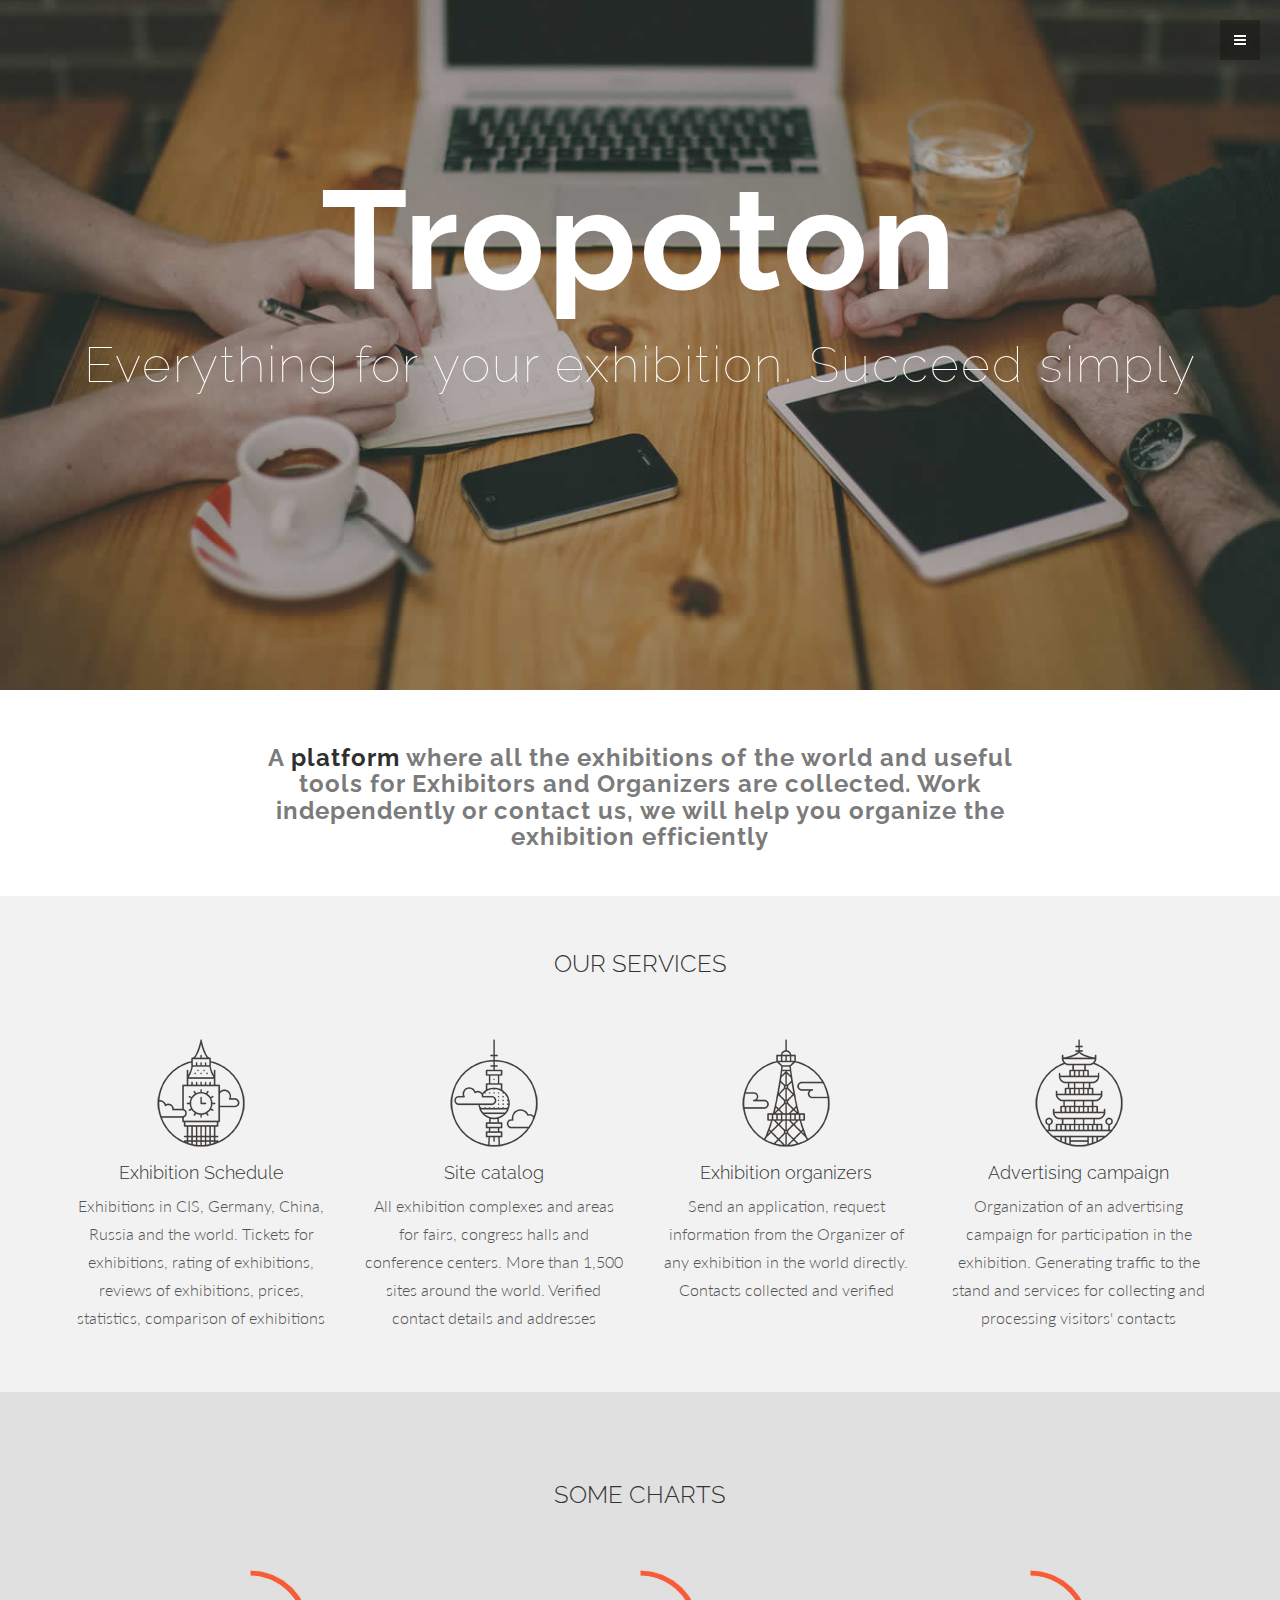
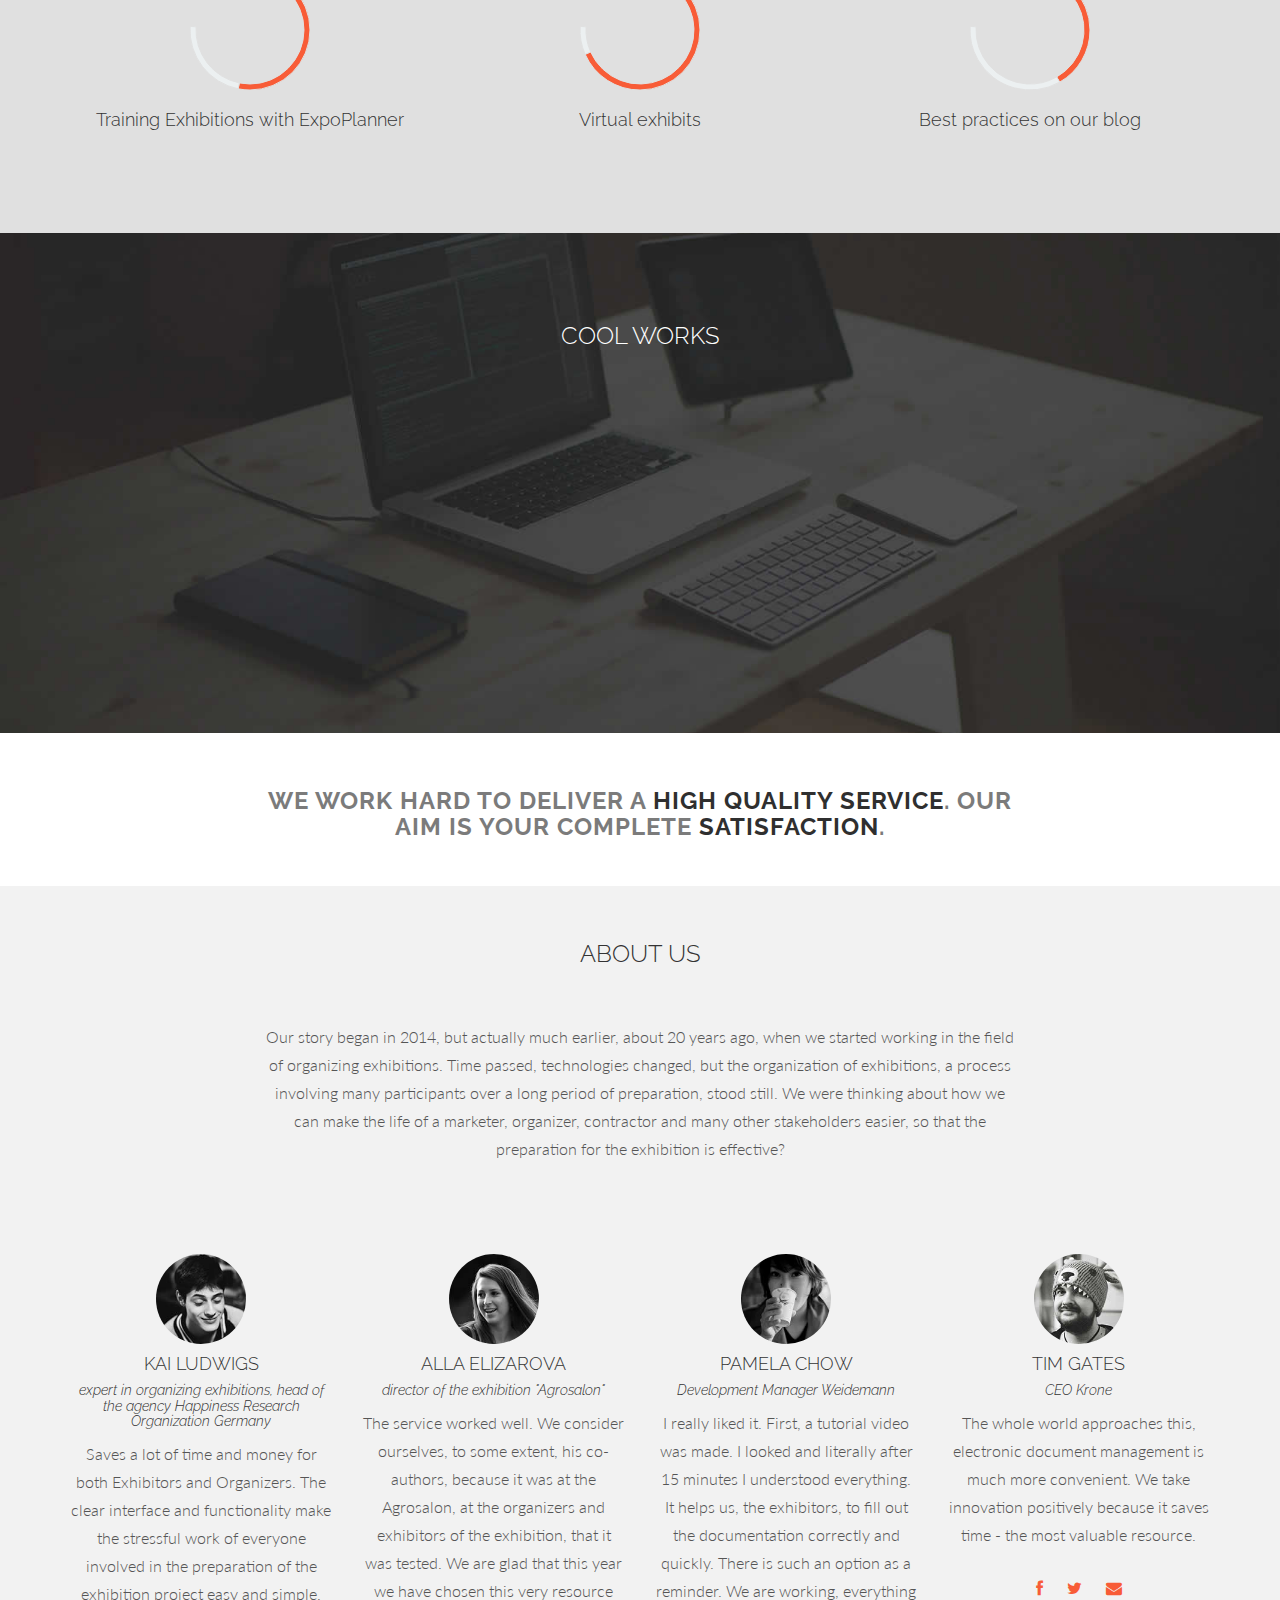
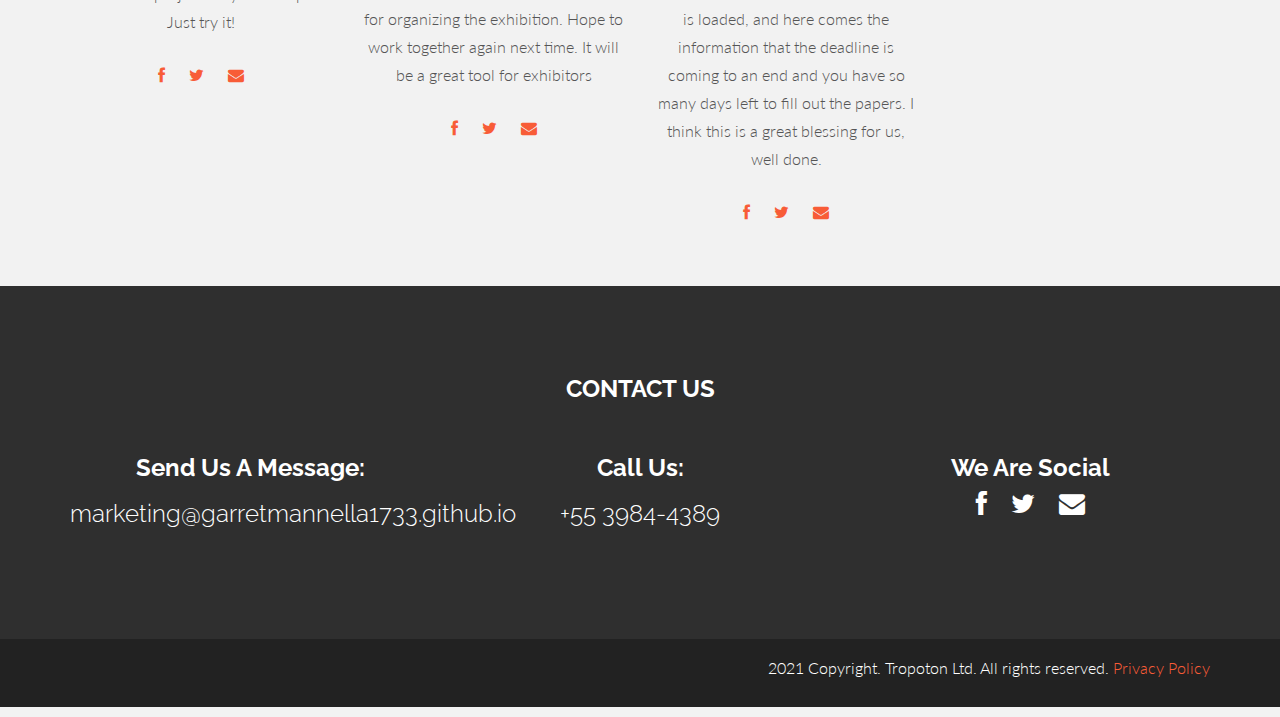
<file: index.html>
<!DOCTYPE html>
<html lang="en">
  <head>
    <meta charset="utf-8">
    <meta name="viewport" content="width=device-width, initial-scale=1.0">
    <meta name="description" content="">
    <meta name="author" content="">
    <link rel="shortcut icon" href="favicon.png">

    <title>Tropoton</title>

    
    <link href="bootstrap.css" rel="stylesheet">

    
    <link href="main.css" rel="stylesheet">
	<link rel="stylesheet" href="font-awesome.min.css">

    <script src="jquery.min.js"></script>
	<script src="Chart.js"></script>
	<script src="modernizr.custom.js"></script>
	

	
    <link href='https://fonts.googleapis.com/css?family=Lato:300,400,700,300italic,400italic' rel='stylesheet' type='text/css'>
    <link href='https://fonts.googleapis.com/css?family=Raleway:400,300,700' rel='stylesheet' type='text/css'>
    <script src="jquery-3.4.1.js"></script>
  </head>

  <body data-spy="scroll" data-offset="0" data-target="#theMenu">
		
	
	<nav class="menu" id="theMenu">
		<div class="menu-wrap">
			<h1 class="logo"><a href="index.html#home">Tropoton</a></h1>
			<i class="icon-remove menu-close"></i>
			<a href="#home" class="smoothScroll">Home</a>
			<a href="#services" class="smoothScroll">Services</a>
			<a href="#portfolio" class="smoothScroll">Portfolio</a>
			<a href="#about" class="smoothScroll">About</a>
			<a href="#contact" class="smoothScroll">Contact</a>
			<a href="#"><i class="icon-facebook"></i></a>
			<a href="#"><i class="icon-twitter"></i></a>
			<a href="#"><i class="icon-dribbble"></i></a>
			<a href="#"><i class="icon-envelope"></i></a>
		</div>
		
		
		<div id="menuToggle"><i class="icon-reorder"></i></div>
	</nav>


	
	<script src="[data-uri]"></script>
	<section id="home" name="home"></section>
	<div id="headerwrap">
		<div class="container">
			<br>
			<h1>Tropoton</h1>
			<h2>Everything for your exhibition. Succeed simply</h2>
			<div class="row">
				<br>
				<br>
				<br>
				<div class="col-lg-6 col-lg-offset-3">
				</div>
			</div>
		</div>
	</div>
	
	
	
	<div id="w">
		<div class="container">
			<div class="row">
				<div class="col-lg-8 col-lg-offset-2">
				<h3>A <bold>platform</bold> where all the exhibitions of the world and useful tools for Exhibitors and Organizers are collected. Work independently or contact us, we will help you organize the exhibition efficiently
				</h3>
				</div>
			</div>
		</div>
	</div>
	
	
	<section id="services" name="services"></section>
	<div id="g">
		<div class="container">
			<div class="row">
				<h3>OUR SERVICES</h3>
				<br>
				<br>
				<div class="col-lg-3">
					<img src="s1.png">
					<h4>Exhibition Schedule</h4>
					<p>Exhibitions in CIS, Germany, China, Russia and the world. Tickets for exhibitions, rating of exhibitions, reviews of exhibitions, prices, statistics, comparison of exhibitions</p>
				</div>
				<div class="col-lg-3">
					<img src="s2.png">
					<h4>Site catalog</h4>
					<p>All exhibition complexes and areas for fairs,
						congress halls and conference centers.
						More than 1,500 sites around the world. Verified contact details and addresses</p>
				</div>
				<div class="col-lg-3">
					<img src="s3.png">
					<h4>Exhibition organizers</h4>
					<p>Send an application, request information from the Organizer of any exhibition in the world directly. Contacts collected and verified</p>
				</div>
				<div class="col-lg-3">
					<img src="s4.png">
					<h4>Advertising campaign</h4>
					<p>Organization of an advertising campaign for participation in the exhibition. Generating traffic to the stand and services for collecting and processing visitors' contacts</p>
				</div>
			</div>
		</div>
	</div>
	
	
	<div id="dg">
		<div class="container">
			<div class="row">
				<h3>SOME CHARTS</h3>
				<br>
				<br>
				<div class="col-lg-4">
					<canvas id="javascript" height="130" width="130"></canvas>
					<br>
					<h4>Training
						Exhibitions
						with ExpoPlanner</h4>
					<br>
					<script>
						var doughnutData = [
								{
									value: 70,
									color:"#f85c37"
								},
								{
									value : 30,
									color : "#ecf0f1"
								}
							];
							var myDoughnut = new Chart(document.getElementById("javascript").getContext("2d")).Doughnut(doughnutData);
					</script>

				</div>
				<div class="col-lg-4">
					<canvas id="bootstrap" height="130" width="130"></canvas>
					<br>
					<h4>Virtual exhibits</h4>
					<br>
					<script>
						var doughnutData = [
								{
									value: 90,
									color:"#f85c37"
								},
								{
									value : 10,
									color : "#ecf0f1"
								}
							];
							var myDoughnut = new Chart(document.getElementById("bootstrap").getContext("2d")).Doughnut(doughnutData);
					</script>
				</div>
				<div class="col-lg-4">
					<canvas id="wordpress" height="130" width="130"></canvas>
					<br>
					<h4>Best practices on our blog</h4>
					<br>
					<script>
						var doughnutData = [
								{
									value: 55,
									color:"#f85c37"
								},
								{
									value : 45,
									color : "#ecf0f1"
								}
							];
							var myDoughnut = new Chart(document.getElementById("wordpress").getContext("2d")).Doughnut(doughnutData);
					</script>
				</div>
			
			</div>	
		</div>
	</div>
	
	<section id="portfolio" name="portfolio"></section>
	<div id="portfoliowrap">
		<div class="container">
			<div class="row">
				<h3>COOL WORKS</h3>
				<br>
				<br>
				<!--<div class="col-lg-4 port-space">
					<a href="item.html"><img src="work1.png"></a>
				</div>
				<div class="col-lg-4 port-space">
					<a href="item.html"><img src="work2.png"></a>
				</div>
				<div class="col-lg-4 port-space">
					<a href="item.html"><img src="work3.png"></a>
				</div>-->				
			</div>	
		</div>
	</div>
	
	
	<div id="w">
		<div class="container">
			<div class="row">
				<div class="col-lg-8 col-lg-offset-2">
				<h3>WE WORK HARD TO DELIVER A <bold>HIGH QUALITY SERVICE</bold>. OUR AIM IS YOUR COMPLETE <bold>SATISFACTION</bold>.
				</h3>
				</div>
			</div>
		</div>
	</div>
	
	
	<section id="about" name="about"></section>
	<div id="g">
		<div class="container">
			<div class="row">
				<h3>ABOUT US</h3>
				<br>
				<br>
				<div class="col-lg-2"></div>
				<div class="col-lg-8">
				<p>Our story began in 2014, but actually much earlier, about 20 years ago, when we started working in the field of organizing exhibitions. Time passed, technologies changed, but the organization of exhibitions, a process involving many participants over a long period of preparation, stood still. We were thinking about how we can make the life of a marketer, organizer, contractor and many other stakeholders easier, so that the preparation for the exhibition is effective?</p>
				<br>
				<br>
				</div>
				<div class="col-lg-2"></div>
				<div class="col-lg-3 team">
					<img class="img-circle" src="team02.jpg" height="90" width="90">
					<h4>KAI LUDWIGS</h4>
					<h5><i>expert in organizing exhibitions, head of the agency Happiness Research Organization Germany</i></h5>
					<p>Saves a lot of time and money for both Exhibitors and Organizers. The clear interface and functionality make the stressful work of everyone involved in the preparation of the exhibition project easy and simple. Just try it!</p>
					<p>
						<a href="index.html#"><i class="icon-facebook"></i></a>
						<a href="index.html#"><i class="icon-twitter"></i></a>
						<a href="index.html#"><i class="icon-envelope"></i></a>

					</p>
				</div>

				<div class="col-lg-3 team">
					<img class="img-circle" src="team01.jpg" height="90" width="90">
					<h4>ALLA ELIZAROVA</h4>
					<h5><i>director of the exhibition "Agrosalon"</i></h5>
					<p>The service worked well. We consider ourselves, to some extent, his co-authors, because it was at the Agrosalon, at the organizers and exhibitors of the exhibition, that it was tested. We are glad that this year we have chosen this very resource for organizing the exhibition. Hope to work together again next time. It will be a great tool for exhibitors</p>
					<p>
						<a href="index.html#"><i class="icon-facebook"></i></a>
						<a href="index.html#"><i class="icon-twitter"></i></a>
						<a href="index.html#"><i class="icon-envelope"></i></a>

					</p>
				</div>

				<div class="col-lg-3 team">
					<img class="img-circle" src="team03.jpg" height="90" width="90">
					<h4>PAMELA CHOW</h4>
					<h5><i>Development Manager Weidemann</i></h5>
					<p>I really liked it. First, a tutorial video was made. I looked and literally after 15 minutes I understood everything. It helps us, the exhibitors, to fill out the documentation correctly and quickly. There is such an option as a reminder. We are working, everything is loaded, and here comes the information that the deadline is coming to an end and you have so many days left to fill out the papers. I think this is a great blessing for us, well done.</p>
					<p>
						<a href="index.html#"><i class="icon-facebook"></i></a>
						<a href="index.html#"><i class="icon-twitter"></i></a>
						<a href="index.html#"><i class="icon-envelope"></i></a>

					</p>
				</div>

				<div class="col-lg-3 team">
					<img class="img-circle" src="team04.jpg" height="90" width="90">
					<h4>TIM GATES</h4>
					<h5><i>CEO Krone</i></h5>
					<p>The whole world approaches this, electronic document management is much more convenient. We take innovation positively because it saves time - the most valuable resource.</p>
					<p>
						<a href="index.html#"><i class="icon-facebook"></i></a>
						<a href="index.html#"><i class="icon-twitter"></i></a>
						<a href="index.html#"><i class="icon-envelope"></i></a>

					</p>
				</div>
			</div>
		</div>
	</div>
	
	
	<section id="contact" name="contact"></section>
	<div id="f">
		<div class="container">
			<div class="row">
					<h3><b>CONTACT US</b></h3>
					<br>
					<div class="col-lg-4">
						<h3><b>Send Us A Message:</b></h3>
						<h3>marketing@garretmannella1733.github.io</h3>
						<br>
					</div>
					
					<div class="col-lg-4">	
						<h3><b>Call Us:</b></h3>
						<h3>+55 3984-4389</h3>
						<br>
					</div>
					
					<div class="col-lg-4">
						<h3><b>We Are Social</b></h3>
						<p>
							<a href="index.html#"><i class="icon-facebook"></i></a>
							<a href="index.html#"><i class="icon-twitter"></i></a>
							<a href="index.html#"><i class="icon-envelope"></i></a>
						</p>
						<br>
					</div>
				</div>
			</div>
		</div>
	</div>
	
	<div id="c">
		<div class="container">
			<p>2021 Copyright. Tropoton Ltd. All rights reserved. <a href="policy.html" class="link">Privacy Policy</a></p>
		
		</div>
	</div>
	
	

    
    
	<script src="classie.js"></script>
    <script src="bootstrap.min.js"></script>
    <script src="smoothscroll.js"></script>
	<script src="main.js"></script>
</body>
</html>
</file>
<file: main.css>
body {
  background-color: #f2f2f2;
    font-family: "Lato";
    font-weight: 300;
    font-size: 16px;
    color: #555;

    -webkit-font-smoothing: antialiased;
    -webkit-overflow-scrolling: touch;
}


h1, h2, h3, h4, h5, h6 {
    font-family: "Raleway";
    font-weight: 300;
    color: #333;
}



p {
    line-height: 28px;
    margin-bottom: 25px;
}

.centered {
    text-align: center;
}


a {
    color: #f85c37;
    word-wrap: break-word;

    -webkit-transition: color 0.1s ease-in, background 0.1s ease-in;
    -moz-transition: color 0.1s ease-in, background 0.1s ease-in;
    -ms-transition: color 0.1s ease-in, background 0.1s ease-in;
    -o-transition: color 0.1s ease-in, background 0.1s ease-in;
    transition: color 0.1s ease-in, background 0.1s ease-in;
}

a:hover,
a:focus {
    color: #7b7b7b;
    text-decoration: none;
    outline: 0;
}

a:before,
a:after {
    -webkit-transition: color 0.1s ease-in, background 0.1s ease-in;
    -moz-transition: color 0.1s ease-in, background 0.1s ease-in;
    -ms-transition: color 0.1s ease-in, background 0.1s ease-in;
    -o-transition: color 0.1s ease-in, background 0.1s ease-in;
    transition: color 0.1s ease-in, background 0.1s ease-in;
}

 hr {
    display: block;
    height: 1px;
    border: 0;
    border-top: 1px solid #ccc;
    margin: 1em 0;
    padding: 0;
}




#headerwrap {
	background: url(header-bg.jpg) no-repeat center top;
	margin-top: -10px;
	padding-top:20px;
	text-align:center;
	background-attachment: relative;
	background-position: center center;
	min-height: 700px;
	width: 100%;
	
    -webkit-background-size: 100%;
    -moz-background-size: 100%;
    -o-background-size: 100%;
    background-size: 100%;

    -webkit-background-size: cover;
    -moz-background-size: cover;
    -o-background-size: cover;
    background-size: cover;
}

#headerwrap h1 {
	margin-top: 130px;
	color: white;
	font-size: 140px;
	font-weight: 700;
	letter-spacing: 3px;
}

#headerwrap h2 {
	color: white;
	font-size: 50px;
	font-weight: 100;
	letter-spacing: 2px;
}


#portfoliowrap {
	background: url(portfolio-bg.jpg) no-repeat center top;
	margin-top: 0px;
	padding-top:70px;
	text-align:center;
	background-attachment: relative;
	background-position: center center;
	min-height: 500px;
	width: 100%;
	
    -webkit-background-size: 100%;
    -moz-background-size: 100%;
    -o-background-size: 100%;
    background-size: 100%;

    -webkit-background-size: cover;
    -moz-background-size: cover;
    -o-background-size: cover;
    background-size: cover;
}


#portfoliowrap h3 {
	color: #ffffff;
}

.port-space {
	padding-bottom: 20px;
}




#w {
	background: #ffffff;
	padding-top: 35px;
	padding-bottom: 35px;
	text-align: center;
}

#w h3 {
	font-weight: 700;
	color: #7b7b7b;
	letter-spacing: 1px;
}

#w bold {
	color: #2f2f2f;
}




#g {
	background: #f2f2f2;
	padding-top: 35px;
	padding-bottom: 35px;
	text-align: center;
}


#dg {
	background: #e0e0e0;
	padding-top: 70px;
	padding-bottom: 70px;
	text-align: center;
}



#f {
	background: #2f2f2f;
	padding-top: 70px;
	padding-bottom: 70px;
	text-align: center
}

#f h3 {
	color: white;	
}

#f i {
	font-size: 26px;
	color: white;
	padding-left: 10px;
	padding-right: 10px;
}



#c {
	background: #222222;
	padding-top: 15px;
	text-align: right;
}

#c p {
	color: white
}




#itemwrap {
	background: url(item-bg.jpg) no-repeat center top;
	margin-top: 0px;
	padding-top:70px;
	text-align:center;
	background-attachment: relative;
	background-position: center center;
	min-height: 500px;
	width: 100%;
	
    -webkit-background-size: 100%;
    -moz-background-size: 100%;
    -o-background-size: 100%;
    background-size: 100%;

    -webkit-background-size: cover;
    -moz-background-size: cover;
    -o-background-size: cover;
    background-size: cover;
}

#itemwrap h1 {
	margin-top: 40px;
	color: white;
	font-size: 100px;
	font-weight: 700;
	letter-spacing: 3px;
}

#itemwrap h2 {
	color: white;
	font-size: 50px;
	font-weight: 100;
	letter-spacing: 2px;
}


.desc {
	text-align: left;
}

.desc-b {
	border-left: 4px solid #bababa;
}

.desc-a i {
	color: #555;
	padding-right: 8px;
}

.desc-b i {
	color: #555;
	padding-right: 8px;
}





.menu {
	position: fixed;
	right: -200px;
	width: 260px;
	height: 100%;
	top: 0;
	z-index: 10;
	text-align: left;
}

.menu.menu-open {
	right: 0px;
}

.menu-wrap {
	position: absolute;
	top: 0;
	left: 60px;
	background: #1a1a1a;
	width: 200px;
	height: 100%;
}

.menu h1.logo a {
	font-family: 'Raleway', Helvetica, Arial, sans-serif;
	font-size: 16px;
	font-weight: 800;
	letter-spacing: 0.15em;
	line-height: 40px;
	text-transform: uppercase;
	color: #ffffff;
	margin-top: 20px;
}

.menu h1.logo a:hover {
	color: #f85c37;
}

.menu img.logo {
	margin: 20px 0;
	max-width: 160px;
}

.menu a {
	margin-left: 20px;
	color: #808080;
	display: block;
	font-size: 12px;
	font-weight: 700;
	line-height: 40px;
	letter-spacing: 0.1em;
	text-transform: uppercase;
}

.menu a:hover {
	color: #ffffff;
}

.menu a:active {
	color: #ffffff;
}

.menu a > i {
	float: left;
	display: inline-block;
	vertical-align: middle; 
	text-align: left;
	width: 25px;
	font-size: 14px;
	line-height: 40px;
	margin: 25px 2px;
}

.menu-close {
	cursor: pointer;
	display: block;
	position: absolute;
	font-size: 14px;
	color: #808080;
	width: 40px;
	height: 40px;
	line-height: 40px;
	top: 20px;
	right: 5px;
	-webkit-transition: all .1s ease-in-out;
	   -moz-transition: all .1s ease-in-out;
		-ms-transition: all .1s ease-in-out;
		 -o-transition: all .1s ease-in-out;
			transition: all .1s ease-in-out;
}

.menu-close:hover {
	color: #ffffff;
	-webkit-transition: all .1s ease-in-out;
	   -moz-transition: all .1s ease-in-out;
		-ms-transition: all .1s ease-in-out;
		 -o-transition: all .1s ease-in-out;
			transition: all .1s ease-in-out;
}


.body-push {
	overflow-x: hidden;
	position: relative;
	left: 0;
}

.body-push-toright {
	left: 200px;
}

.body-push-toleft {
	left: -200px;
}

.menu,
.body-push {
	-webkit-transition: all .3s ease;
	   -moz-transition: all .3s ease;
		-ms-transition: all .3s ease;
		 -o-transition: all .3s ease;
			transition: all .3s ease;
}

#menuToggle {
	position: absolute;
	top: 20px;
	left: 0;
	z-index: 11;
	display: block;
	text-align: center;
	font-size: 14px;
	color: #ffffff;
	width: 40px;
	height: 40px;
	line-height: 40px;
	cursor: pointer;
	background: rgba(0,0,0,0.25);
	-webkit-transition: all .1s ease-in-out;
	   -moz-transition: all .1s ease-in-out;
		-ms-transition: all .1s ease-in-out;
		 -o-transition: all .1s ease-in-out;
			transition: all .1s ease-in-out;
}

#menuToggle:hover {
	color: #ffffff;
	background: rgba(0,0,0,0.2);
	-webkit-transition: all .1s ease-in-out;
	   -moz-transition: all .1s ease-in-out;
		-ms-transition: all .1s ease-in-out;
		 -o-transition: all .1s ease-in-out;
			transition: all .1s ease-in-out;
}




.btn-theme {
	color: #fff;
	background-color: #1abc9c;
	padding-left: 40px;
	padding-right: 40px;
	padding-bottom: 10px;
	padding-top: 10px;
	font-weight: 700;
	border-radius: 3px;
}

.btn-theme:hover {
	cursor: pointer;
	color: white;
	background-color: #16a085;
	
}



.team {
	padding-top: 20px;
}

.team:hover {
	background: white;
}

.team a {
	padding-right: 10px;
	padding-left: 10px;
}
</file>
